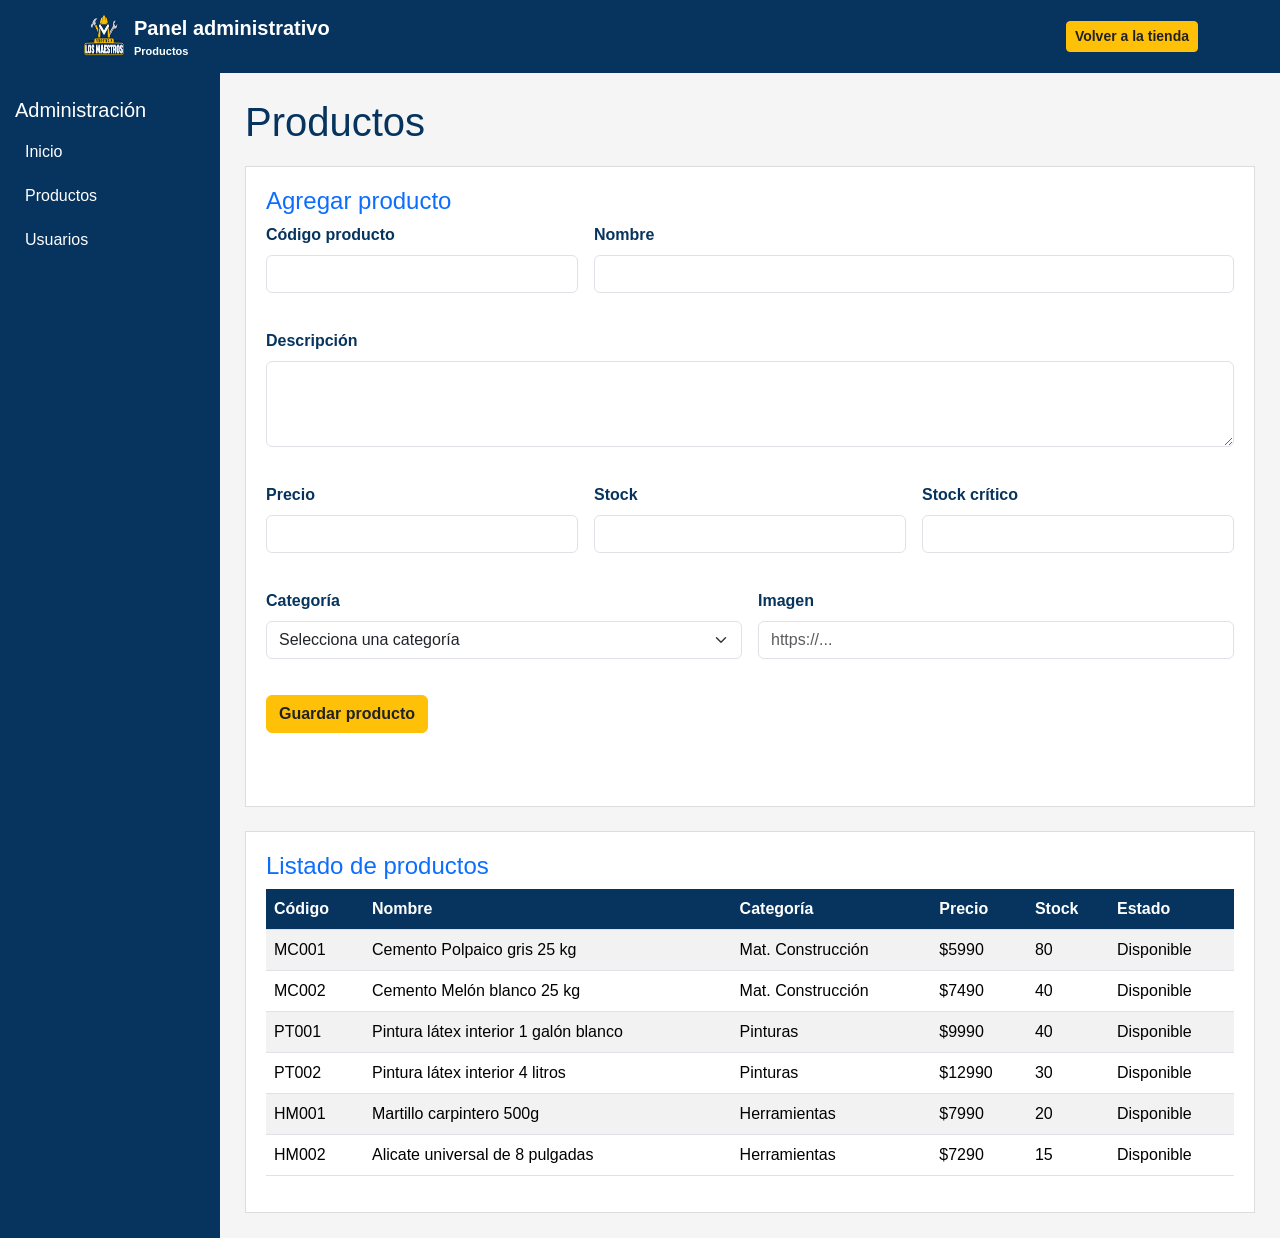
<file: admin-productos.html>
<!doctype html>
<html lang="es">
    <head>
        <meta charset="UTF-8">
        <meta name="viewport" content="width=device-width, initial-scale=1">
        <title>Administrar productos | Ferretería Los Maestros</title>
        <link href="https://cdn.jsdelivr.net/npm/bootstrap@5.3.3/dist/css/bootstrap.min.css" rel="stylesheet">
        <link rel="stylesheet" href="style.css">
    </head>
    <body>
        <header>
            <nav class="navbar">
                <div class="container">
                    <a class="navbar-brand d-flex align-items-center gap-2" href="admin.html">
                        <img src="assets/img/logo-ferreteria-los-maestros.png" alt="Logo de Ferretería Los Maestros">
                        <span>Panel administrativo <small>Productos</small></span>
                    </a>
                    <a class="btn boton-principal btn-sm" href="index.html">Volver a la tienda</a>
                </div>
            </nav>
        </header>
        <div class="panel-admin">
            <aside class="menu-admin">
                <h2>Administración</h2>
                <nav aria-label="Menú administrativo">
                    <a href="admin.html">Inicio</a>
                    <a href="admin-productos.html">Productos</a>
                    <a href="admin-usuarios.html">Usuarios</a>
                </nav>
            </aside>
            <main class="contenido-admin">
                <h1 class="titulo-seccion">Productos</h1>
                <section class="tarjeta mb-4">
                    <h2 class="h4 text-primary">Agregar producto</h2>
                    <form id="form-producto" data-form-admin novalidate>
                        <div class="row g-3">
                            <div class="col-md-4">
                                <label class="form-label" for="codigo">Código producto</label>
                                <input class="form-control" id="codigo" name="codigo" type="text" minlength="3" required>
                                <small class="error-campo" data-error-for="codigo"></small>
                            </div>
                            <div class="col-md-8">
                                <label class="form-label" for="nombre">Nombre</label>
                                <input class="form-control" id="nombre" name="nombre" type="text" maxlength="100" required>
                                <small class="error-campo" data-error-for="nombre"></small>
                            </div>
                            <div class="col-12">
                                <label class="form-label" for="descripcion">Descripción</label>
                                <textarea class="form-control" id="descripcion" name="descripcion" maxlength="500" rows="3"></textarea>
                                <small class="error-campo" data-error-for="descripcion"></small>
                            </div>
                            <div class="col-md-4">
                                <label class="form-label" for="precio">Precio</label>
                                <input class="form-control" id="precio" name="precio" type="number" min="0" step="0.01" required>
                                <small class="error-campo" data-error-for="precio"></small>
                            </div>
                            <div class="col-md-4">
                                <label class="form-label" for="stock">Stock</label>
                                <input class="form-control" id="stock" name="stock" type="number" min="0" step="1" required>
                                <small class="error-campo" data-error-for="stock"></small>
                            </div>
                            <div class="col-md-4">
                                <label class="form-label" for="stock-critico">Stock crítico</label>
                                <input class="form-control" id="stock-critico" name="stockCritico" type="number" min="0" step="1">
                                <small class="error-campo" data-error-for="stockCritico"></small>
                            </div>
                            <div class="col-md-6">
                                <label class="form-label" for="categoria">Categoría</label>
                                <select class="form-select" id="categoria" name="categoria" required>
                                    <option value="">Selecciona una categoría</option>
                                    <option>Mat. Construcción</option>
                                    <option>Pinturas</option>
                                    <option>Herramientas</option>
                                </select>
                                <small class="error-campo" data-error-for="categoria"></small>
                            </div>
                            <div class="col-md-6">
                                <label class="form-label" for="imagen">Imagen</label>
                                <input class="form-control" id="imagen" name="imagen" type="url" placeholder="https://...">
                                <small class="error-campo" data-error-for="imagen"></small>
                            </div>
                        </div>
                        <button class="btn boton-principal mt-3" type="submit">Guardar producto</button>
                        <p id="mensaje-producto" class="mensaje-formulario" data-mensaje aria-live="polite"></p>
                    </form>
                </section>
                <section class="tarjeta">
                    <h2 class="h4 text-primary">Listado de productos</h2>
                    <div class="table-responsive">
                        <table class="table table-striped tabla-admin">
                            <thead>
                                <tr>
                                    <th>Código</th>
                                    <th>Nombre</th>
                                    <th>Categoría</th>
                                    <th>Precio</th>
                                    <th>Stock</th>
                                    <th>Estado</th>
                                </tr>
                            </thead>
                            <tbody id="tabla-productos">
                                <tr>
                                    <td>MC001</td>
                                    <td>Cemento Polpaico gris 25 kg</td>
                                    <td>Mat. Construcción</td>
                                    <td>$5990</td>
                                    <td>80</td>
                                    <td>Disponible</td>
                                </tr>
                                <tr>
                                    <td>MC002</td>
                                    <td>Cemento Melón blanco 25 kg</td>
                                    <td>Mat. Construcción</td>
                                    <td>$7490</td>
                                    <td>40</td>
                                    <td>Disponible</td>
                                </tr>
                                <tr>
                                    <td>PT001</td>
                                    <td>Pintura látex interior 1 galón blanco</td>
                                    <td>Pinturas</td>
                                    <td>$9990</td>
                                    <td>40</td>
                                    <td>Disponible</td>
                                </tr>
                                <tr>
                                    <td>PT002</td>
                                    <td>Pintura látex interior 4 litros</td>
                                    <td>Pinturas</td>
                                    <td>$12990</td>
                                    <td>30</td>
                                    <td>Disponible</td>
                                </tr>
                                <tr>
                                    <td>HM001</td>
                                    <td>Martillo carpintero 500g</td>
                                    <td>Herramientas</td>
                                    <td>$7990</td>
                                    <td>20</td>
                                    <td>Disponible</td>
                                </tr>
                                <tr>
                                    <td>HM002</td>
                                    <td>Alicate universal de 8 pulgadas</td>
                                    <td>Herramientas</td>
                                    <td>$7290</td>
                                    <td>15</td>
                                    <td>Disponible</td>
                                </tr>
                            </tbody>
                        </table>
                    </div>
                </section>
            </main>
        </div>
        <script src="https://cdn.jsdelivr.net/npm/bootstrap@5.3.3/dist/js/bootstrap.bundle.min.js"></script>
        <script src="main.js"></script>
    </body>
</html>
</file>
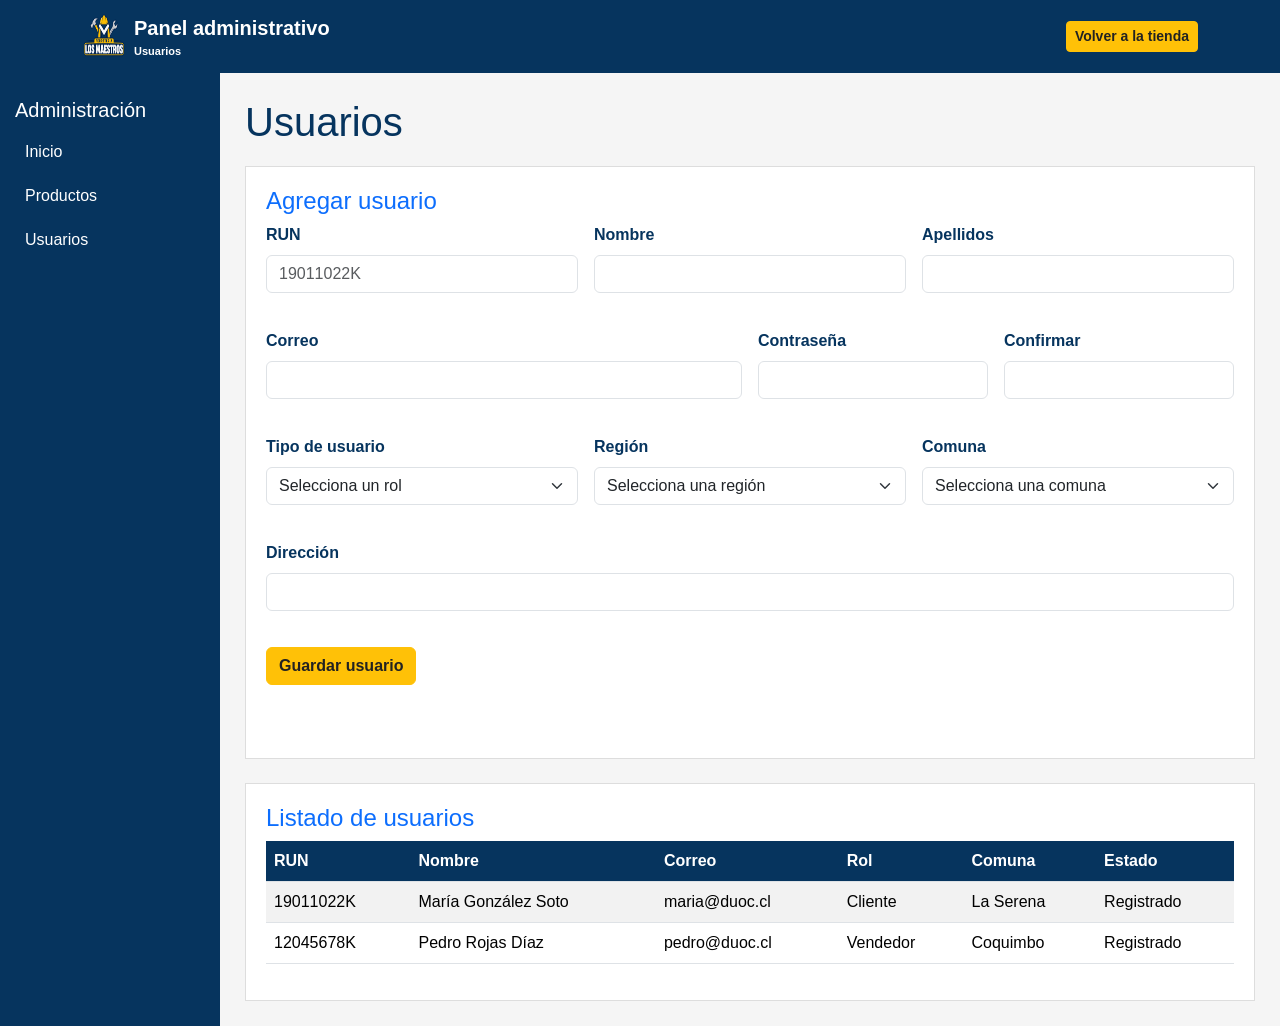
<file: admin-usuarios.html>
<!doctype html>
<html lang="es">

<head>
    <meta charset="UTF-8">
    <meta name="viewport" content="width=device-width, initial-scale=1">
    <title>Administrar usuarios | Ferretería Los Maestros</title>
    <link href="https://cdn.jsdelivr.net/npm/bootstrap@5.3.3/dist/css/bootstrap.min.css" rel="stylesheet">
    <link rel="stylesheet" href="style.css">
</head>

<body>
    <header>
        <nav class="navbar">
            <div class="container">
                <a class="navbar-brand d-flex align-items-center gap-2" href="admin.html">
                    <img src="assets/img/logo-ferreteria-los-maestros.png" alt="Logo de Ferretería Los Maestros">
                    <span>Panel administrativo <small>Usuarios</small></span>
                </a>
                <a class="btn boton-principal btn-sm" href="index.html">Volver a la tienda</a>
            </div>
        </nav>
    </header>
    <div class="panel-admin">
        <aside class="menu-admin">
            <h2>Administración</h2>
            <nav aria-label="Menú administrativo">
                <a href="admin.html">Inicio</a>
                <a href="admin-productos.html">Productos</a>
                <a href="admin-usuarios.html">Usuarios</a>
            </nav>
        </aside>
        <main class="contenido-admin">
            <h1 class="titulo-seccion">Usuarios</h1>
            <section class="tarjeta mb-4">
                <h2 class="h4 text-primary">Agregar usuario</h2>
                <form id="form-usuario" data-form-admin novalidate>
                    <div class="row g-3">
                        <div class="col-md-4">
                            <label class="form-label" for="run">RUN</label>
                            <input class="form-control" id="run" name="run" type="text" minlength="7" maxlength="9"
                                placeholder="19011022K" required>
                            <small class="error-campo" data-error-for="run"></small>
                        </div>
                        <div class="col-md-4">
                            <label class="form-label" for="nombre">Nombre</label>
                            <input class="form-control" id="nombre" name="nombre" type="text" maxlength="50" required>
                            <small class="error-campo" data-error-for="nombre"></small>
                        </div>
                        <div class="col-md-4">
                            <label class="form-label" for="apellidos">Apellidos</label>
                            <input class="form-control" id="apellidos" name="apellidos" type="text" maxlength="100"
                                required>
                            <small class="error-campo" data-error-for="apellidos"></small>
                        </div>
                        <div class="col-md-6">
                            <label class="form-label" for="correo">Correo</label>
                            <input class="form-control" id="correo" name="correo" type="email" maxlength="100" required>
                            <small class="error-campo" data-error-for="correo"></small>
                        </div>
                        <div class="col-md-3">
                            <label class="form-label" for="contrasena">Contraseña</label>
                            <input class="form-control" id="contrasena" name="contrasena" type="password" minlength="4"
                                maxlength="10" required>
                            <small class="error-campo" data-error-for="contrasena"></small>
                        </div>
                        <div class="col-md-3">
                            <label class="form-label" for="confirmar-clave">Confirmar</label>
                            <input class="form-control" id="confirmar-clave" name="confirmarClave" type="password"
                                minlength="4" maxlength="10" required>
                            <small class="error-campo" data-error-for="confirmarClave"></small>
                        </div>
                        <div class="col-md-4">
                            <label class="form-label" for="tipo">Tipo de usuario</label>
                            <select class="form-select" id="tipo" name="tipo" required>
                                <option value="">Selecciona un rol</option>
                                <option>Administrador</option>
                                <option>Cliente</option>
                                <option>Vendedor</option>
                            </select>
                            <small class="error-campo" data-error-for="tipo"></small>
                        </div>
                        <div class="col-md-4">
                            <label class="form-label" for="region">Región</label>
                            <select class="form-select" id="region" name="region" required>
                                <option value="">Selecciona una región</option>
                                <option>Coquimbo</option>
                                <option>Valparaíso</option>
                                <option>Metropolitana</option>
                            </select>
                            <small class="error-campo" data-error-for="region"></small>
                        </div>
                        <div class="col-md-4">
                            <label class="form-label" for="comuna">Comuna</label>
                            <select class="form-select" id="comuna" name="comuna" required>
                                <option value="">Selecciona una comuna</option>
                                <option>La Serena</option>
                                <option>Coquimbo</option>
                                <option>Ovalle</option>
                                <option>Valparaíso</option>
                                <option>Viña del Mar</option>
                                <option>Santiago</option>
                            </select>
                            <small class="error-campo" data-error-for="comuna"></small>
                        </div>
                        <div class="col-12">
                            <label class="form-label" for="direccion">Dirección</label>
                            <input class="form-control" id="direccion" name="direccion" type="text" maxlength="300"
                                required>
                            <small class="error-campo" data-error-for="direccion"></small>
                        </div>
                    </div>
                    <button class="btn boton-principal mt-3" type="submit">Guardar usuario</button>
                    <p id="mensaje-usuario" class="mensaje-formulario" data-mensaje aria-live="polite"></p>
                </form>
            </section>
            <section class="tarjeta">
                <h2 class="h4 text-primary">Listado de usuarios</h2>
                <div class="table-responsive">
                    <table class="table table-striped tabla-admin">
                        <thead>
                            <tr>
                                <th>RUN</th>
                                <th>Nombre</th>
                                <th>Correo</th>
                                <th>Rol</th>
                                <th>Comuna</th>
                                <th>Estado</th>
                            </tr>
                        </thead>
                        <tbody id="tabla-usuarios">
                            <tr>
                                <td>19011022K</td>
                                <td>María González Soto</td>
                                <td>maria@duoc.cl</td>
                                <td>Cliente</td>
                                <td>La Serena</td>
                                <td>Registrado</td>
                            </tr>
                            <tr>
                                <td>12045678K</td>
                                <td>Pedro Rojas Díaz</td>
                                <td>pedro@duoc.cl</td>
                                <td>Vendedor</td>
                                <td>Coquimbo</td>
                                <td>Registrado</td>
                            </tr>
                        </tbody>
                    </table>
                </div>
            </section>
        </main>
    </div>
    <script src="https://cdn.jsdelivr.net/npm/bootstrap@5.3.3/dist/js/bootstrap.bundle.min.js"></script>
    <script src="main.js"></script>
</body>

</html>
</file>
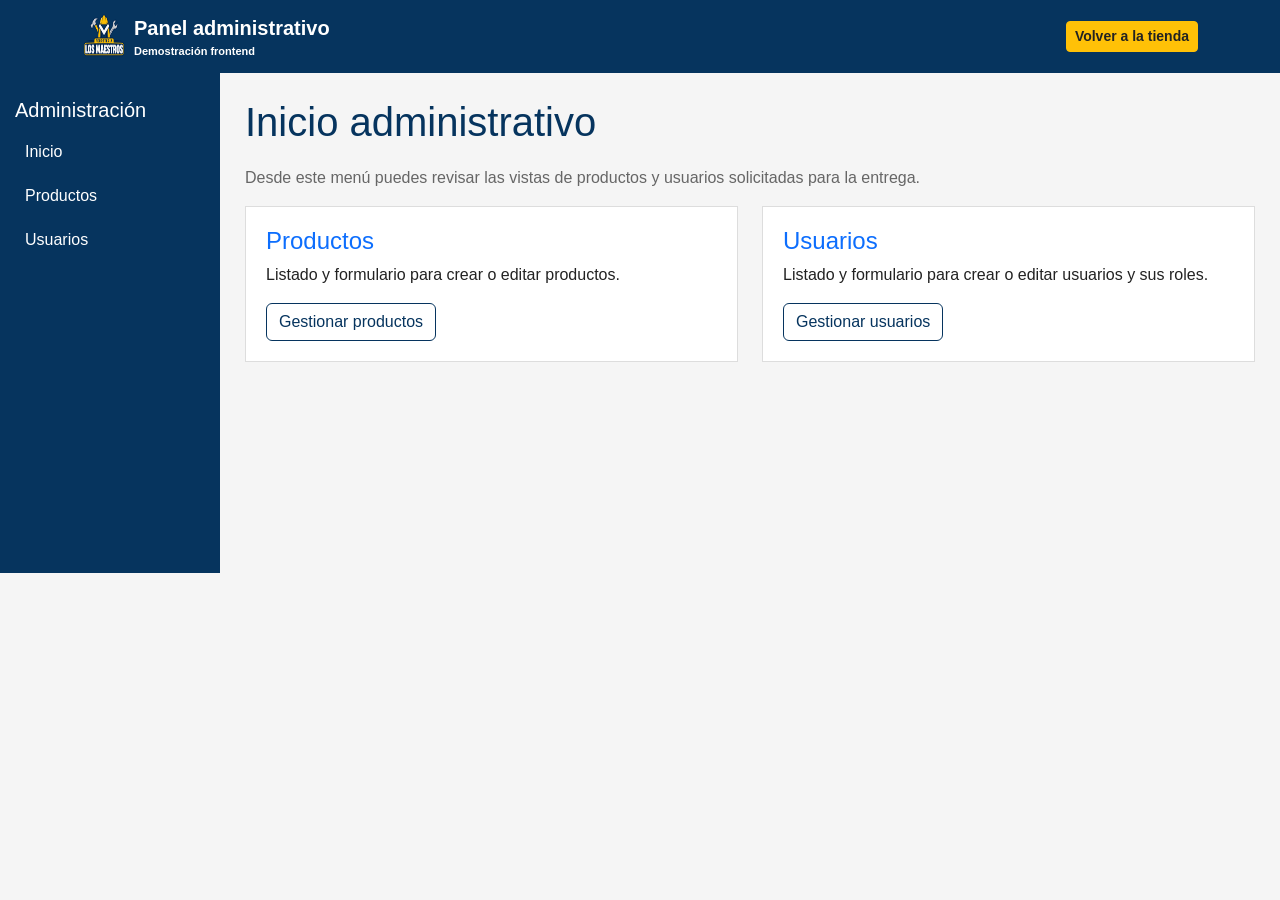
<file: admin.html>
<!doctype html>
<html lang="es">
    <head>
        <meta charset="UTF-8">
        <meta name="viewport" content="width=device-width, initial-scale=1">
        <title>Administración | Ferretería Los Maestros</title>
        <link href="https://cdn.jsdelivr.net/npm/bootstrap@5.3.3/dist/css/bootstrap.min.css" rel="stylesheet">
        <link rel="stylesheet" href="style.css">
    </head>
    <body>
        <header>
            <nav class="navbar">
                <div class="container">
                    <a class="navbar-brand d-flex align-items-center gap-2" href="index.html">
                        <img src="assets/img/logo-ferreteria-los-maestros.png" alt="Logo de Ferretería Los Maestros">
                        <span>Panel administrativo <small>Demostración frontend</small></span>
                    </a>
                    <a class="btn boton-principal btn-sm" href="index.html">Volver a la tienda</a>
                </div>
            </nav>
        </header>
        <div class="panel-admin">
            <aside class="menu-admin">
                <h2>Administración</h2>
                <nav aria-label="Menú administrativo">
                    <a href="admin.html">Inicio</a>
                    <a href="admin-productos.html">Productos</a>
                    <a href="admin-usuarios.html">Usuarios</a>
                </nav>
            </aside>
            <main class="contenido-admin">
                <h1 class="titulo-seccion">Inicio administrativo</h1>
                <p class="texto-gris">Desde este menú puedes revisar las vistas de productos y usuarios solicitadas para la entrega.</p>
                <div class="row row-cols-1 row-cols-md-2 g-4">
                    <div class="col">
                        <section class="tarjeta h-100">
                            <h2 class="h4 text-primary">Productos</h2>
                            <p>Listado y formulario para crear o editar productos.</p>
                            <a class="btn boton-secundario" href="admin-productos.html">Gestionar productos</a>
                        </section>
                    </div>
                    <div class="col">
                        <section class="tarjeta h-100">
                            <h2 class="h4 text-primary">Usuarios</h2>
                            <p>Listado y formulario para crear o editar usuarios y sus roles.</p>
                            <a class="btn boton-secundario" href="admin-usuarios.html">Gestionar usuarios</a>
                        </section>
                    </div>
                </div>
            </main>
        </div>
        <script src="https://cdn.jsdelivr.net/npm/bootstrap@5.3.3/dist/js/bootstrap.bundle.min.js"></script>
        <script src="main.js"></script>
    </body>
</html>
</file>
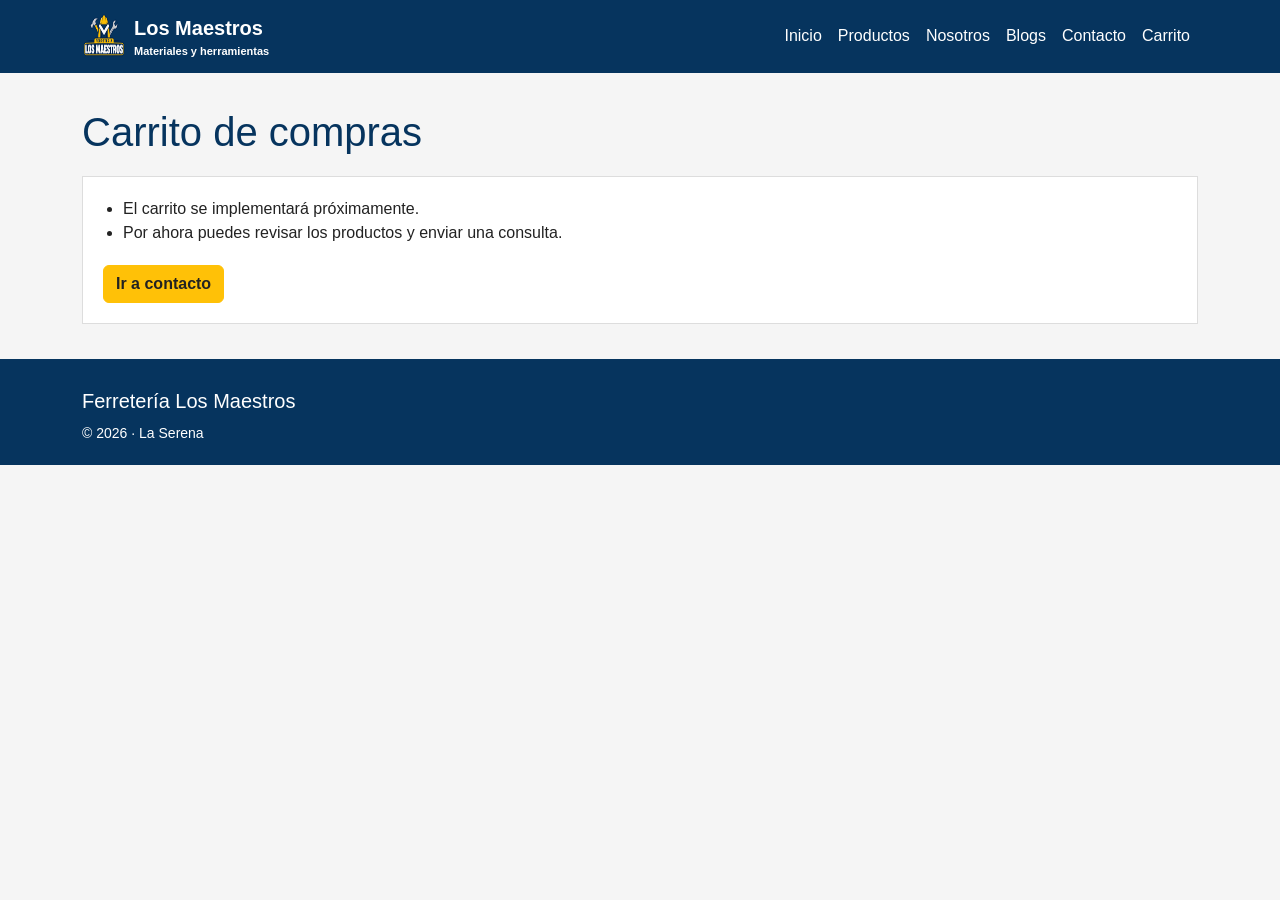
<file: carrito.html>
<!doctype html>
<html lang="es">
    <head>
        <meta charset="UTF-8">
        <meta name="viewport" content="width=device-width, initial-scale=1">
        <title>Carrito | Ferretería Los Maestros</title>
        <link href="https://cdn.jsdelivr.net/npm/bootstrap@5.3.3/dist/css/bootstrap.min.css" rel="stylesheet">
        <link rel="stylesheet" href="style.css">
    </head>
    <body>
        <header>
            <nav class="navbar navbar-expand-lg" data-bs-theme="dark">
                <div class="container">
                    <a class="navbar-brand d-flex align-items-center gap-2" href="index.html">
                        <img src="assets/img/logo-ferreteria-los-maestros.png" alt="Logo de Ferretería Los Maestros">
                        <span>Los Maestros <small>Materiales y herramientas</small></span>
                    </a>
                    <button class="navbar-toggler" type="button" data-bs-toggle="collapse" data-bs-target="#menu-principal" aria-controls="menu-principal" aria-expanded="false" aria-label="Abrir menú">
                        <span class="navbar-toggler-icon"></span>
                    </button>
                    <div class="collapse navbar-collapse" id="menu-principal">
                        <ul class="navbar-nav ms-auto align-items-lg-center">
                            <li class="nav-item"><a class="nav-link" href="index.html">Inicio</a></li>
                            <li class="nav-item"><a class="nav-link" href="productos.html">Productos</a></li>
                            <li class="nav-item"><a class="nav-link" href="nosotros.html">Nosotros</a></li>
                            <li class="nav-item"><a class="nav-link" href="blogs.html">Blogs</a></li>
                            <li class="nav-item"><a class="nav-link" href="contacto.html">Contacto</a></li>
                            <li class="nav-item"><a class="nav-link active" href="carrito.html">Carrito</a></li>
                        </ul>
                    </div>
                </div>
            </nav>
        </header>
        <main class="espacio-seccion">
            <div class="container">
                <h1 class="titulo-seccion">Carrito de compras</h1>
                <section class="tarjeta">
                    <ul class="lista-simple">
                        <li>El carrito se implementará próximamente.</li>
                        <li>Por ahora puedes revisar los productos y enviar una consulta.</li>
                    </ul>
                    <a class="btn boton-principal" href="contacto.html">Ir a contacto</a>
                </section>
            </div>
        </main>
        <footer class="pie">
            <div class="container">
                <h2 class="h5">Ferretería Los Maestros</h2>
                <small>© <span data-anio></span> · La Serena</small>
            </div>
        </footer>
        <script src="https://cdn.jsdelivr.net/npm/bootstrap@5.3.3/dist/js/bootstrap.bundle.min.js"></script>
        <script src="main.js"></script>
    </body>
</html>
</file>
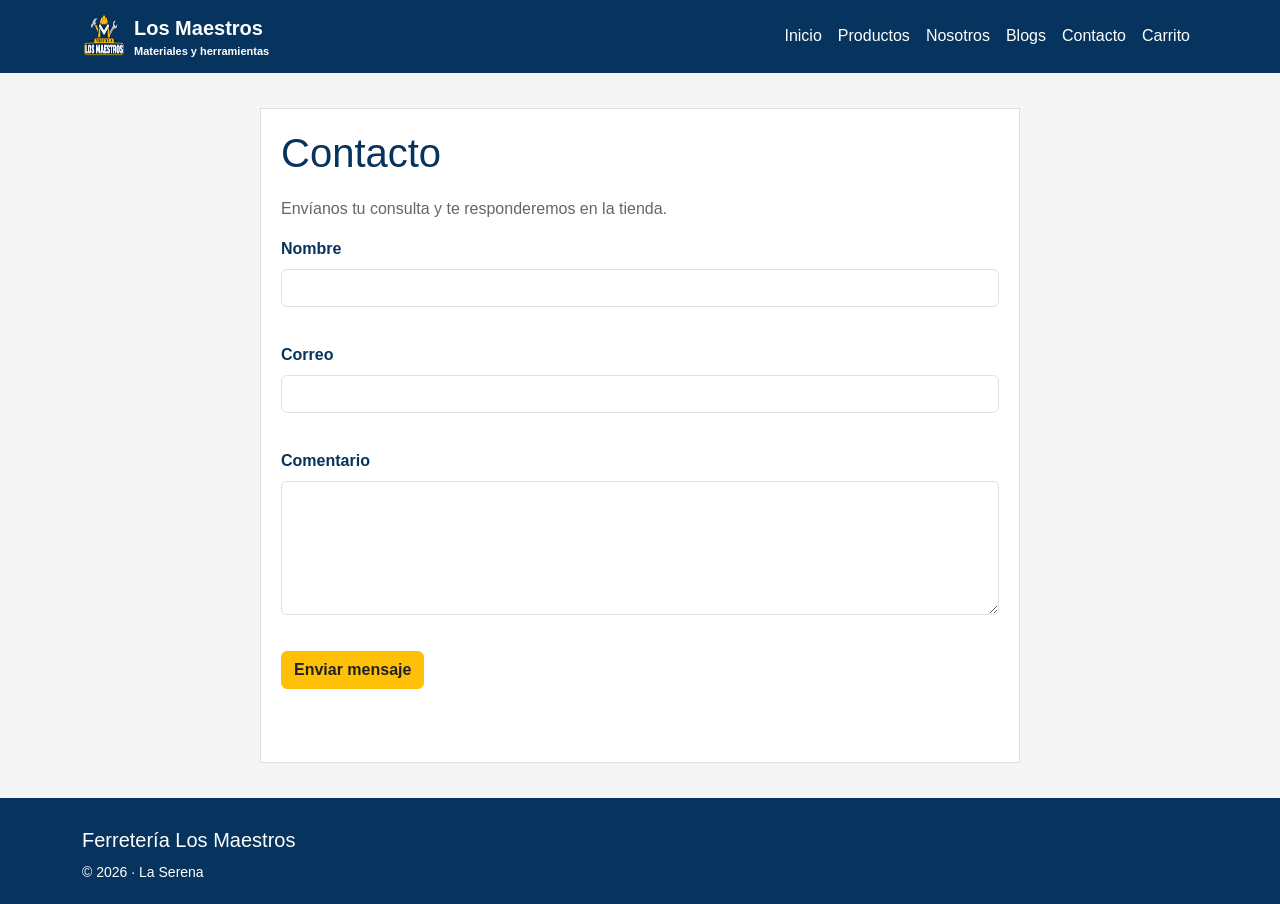
<file: contacto.html>
<!doctype html>
<html lang="es">
    <head>
        <meta charset="UTF-8">
        <meta name="viewport" content="width=device-width, initial-scale=1">
        <title>Contacto | Ferretería Los Maestros</title>
        <link href="https://cdn.jsdelivr.net/npm/bootstrap@5.3.3/dist/css/bootstrap.min.css" rel="stylesheet">
        <link rel="stylesheet" href="style.css">
    </head>
    <body>
        <header>
            <nav class="navbar navbar-expand-lg" data-bs-theme="dark">
                <div class="container">
                    <a class="navbar-brand d-flex align-items-center gap-2" href="index.html">
                        <img src="assets/img/logo-ferreteria-los-maestros.png" alt="Logo de Ferretería Los Maestros">
                        <span>Los Maestros <small>Materiales y herramientas</small></span>
                    </a>
                    <button class="navbar-toggler" type="button" data-bs-toggle="collapse" data-bs-target="#menu-principal" aria-controls="menu-principal" aria-expanded="false" aria-label="Abrir menú">
                        <span class="navbar-toggler-icon"></span>
                    </button>
                    <div class="collapse navbar-collapse" id="menu-principal">
                        <ul class="navbar-nav ms-auto">
                            <li class="nav-item"><a class="nav-link" href="index.html">Inicio</a></li>
                            <li class="nav-item"><a class="nav-link" href="productos.html">Productos</a></li>
                            <li class="nav-item"><a class="nav-link" href="nosotros.html">Nosotros</a></li>
                            <li class="nav-item"><a class="nav-link" href="blogs.html">Blogs</a></li>
                            <li class="nav-item"><a class="nav-link active" href="contacto.html">Contacto</a></li>
                            <li class="nav-item"><a class="nav-link" href="carrito.html">Carrito</a></li>
                        </ul>
                    </div>
                </div>
            </nav>
        </header>
        <main class="espacio-seccion">
            <div class="container">
                <div class="tarjeta-formulario">
                    <h1 class="titulo-seccion">Contacto</h1>
                    <p class="texto-gris">Envíanos tu consulta y te responderemos en la tienda.</p>
                    <form id="form-contacto" novalidate>
                        <div class="mb-3">
                            <label class="form-label" for="nombre">Nombre</label>
                            <input class="form-control" id="nombre" name="nombre" type="text" maxlength="100" autocomplete="name" required>
                            <small class="error-campo" data-error-for="nombre"></small>
                        </div>
                        <div class="mb-3">
                            <label class="form-label" for="correo">Correo</label>
                            <input class="form-control" id="correo" name="correo" type="email" maxlength="100" autocomplete="email">
                            <small class="error-campo" data-error-for="correo"></small>
                        </div>
                        <div class="mb-3">
                            <label class="form-label" for="comentario">Comentario</label>
                            <textarea class="form-control" id="comentario" name="comentario" rows="5" maxlength="500" required></textarea>
                            <small class="error-campo" data-error-for="comentario"></small>
                        </div>
                        <button class="btn boton-principal" type="submit">Enviar mensaje</button>
                        <p class="mensaje-formulario" data-mensaje aria-live="polite"></p>
                    </form>
                </div>
            </div>
        </main>
        <footer class="pie">
            <div class="container">
                <h2 class="h5">Ferretería Los Maestros</h2>
                <small>© <span data-anio></span> · La Serena</small>
            </div>
        </footer>
        <script src="https://cdn.jsdelivr.net/npm/bootstrap@5.3.3/dist/js/bootstrap.bundle.min.js"></script>
        <script src="main.js"></script>
    </body>
</html>
</file>
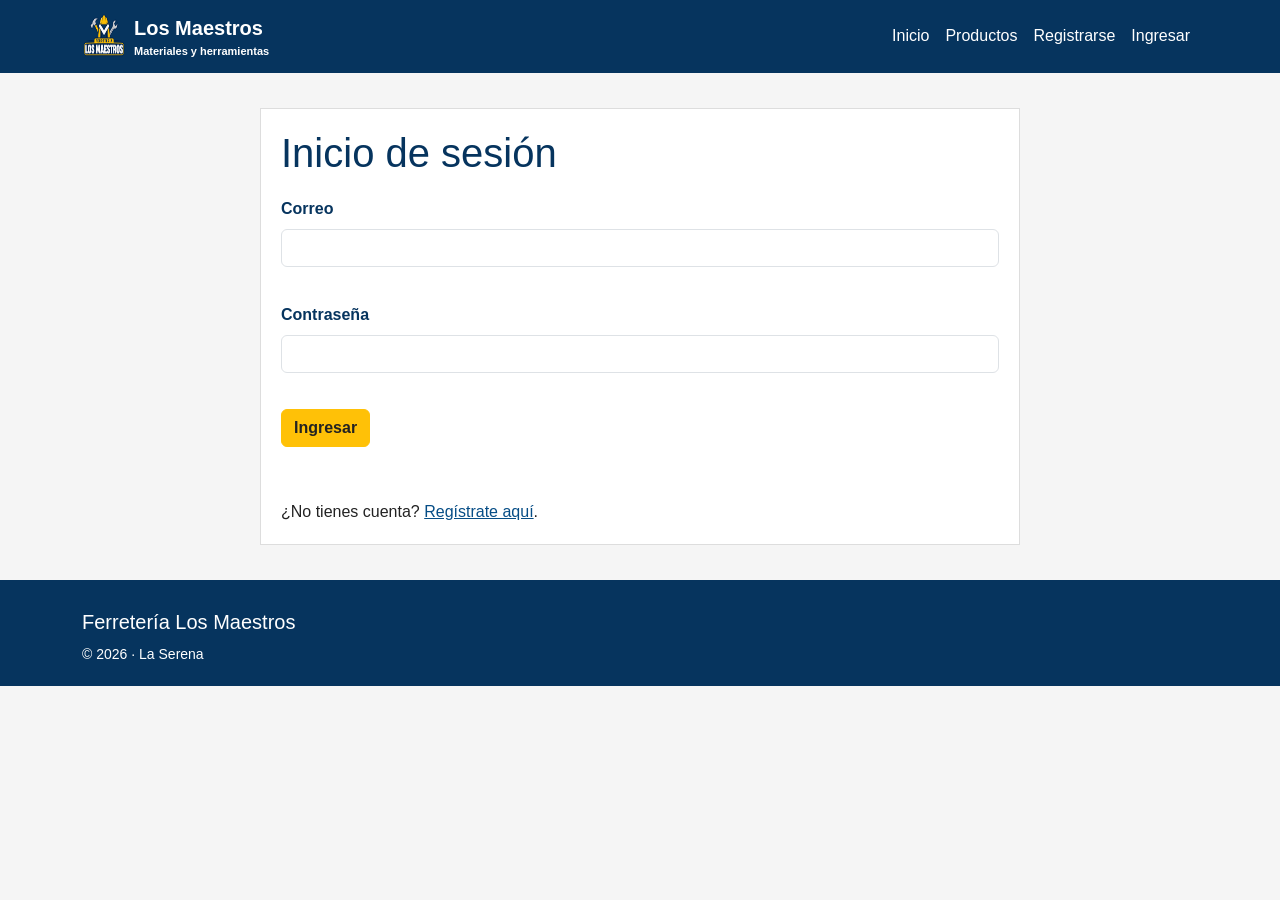
<file: login.html>
<!doctype html>
<html lang="es">
    <head>
        <meta charset="UTF-8">
        <meta name="viewport" content="width=device-width, initial-scale=1">
        <title>Inicio de sesión | Ferretería Los Maestros</title>
        <link href="https://cdn.jsdelivr.net/npm/bootstrap@5.3.3/dist/css/bootstrap.min.css" rel="stylesheet">
        <link rel="stylesheet" href="style.css">
    </head>
    <body>
        <header>
            <nav class="navbar navbar-expand-lg" data-bs-theme="dark">
                <div class="container">
                    <a class="navbar-brand d-flex align-items-center gap-2" href="index.html">
                        <img src="assets/img/logo-ferreteria-los-maestros.png" alt="Logo de Ferretería Los Maestros">
                        <span>Los Maestros <small>Materiales y herramientas</small></span>
                    </a>
                    <button class="navbar-toggler" type="button" data-bs-toggle="collapse" data-bs-target="#menu-principal" aria-controls="menu-principal" aria-expanded="false" aria-label="Abrir menú">
                        <span class="navbar-toggler-icon"></span>
                    </button>
                    <div class="collapse navbar-collapse" id="menu-principal">
                        <ul class="navbar-nav ms-auto">
                            <li class="nav-item"><a class="nav-link" href="index.html">Inicio</a></li>
                            <li class="nav-item"><a class="nav-link" href="productos.html">Productos</a></li>
                            <li class="nav-item"><a class="nav-link" href="registro.html">Registrarse</a></li>
                            <li class="nav-item"><a class="nav-link active" href="login.html">Ingresar</a></li>
                        </ul>
                    </div>
                </div>
            </nav>
        </header>
        <main class="espacio-seccion">
            <div class="container">
                <div class="tarjeta-formulario">
                    <h1 class="titulo-seccion">Inicio de sesión</h1>
                    <form id="form-login" novalidate>
                        <div class="mb-3">
                            <label class="form-label" for="correo">Correo</label>
                            <input class="form-control" id="correo" name="correo" type="email" maxlength="100" autocomplete="email" required>
                            <small class="error-campo" data-error-for="correo"></small>
                        </div>
                        <div class="mb-3">
                            <label class="form-label" for="clave">Contraseña</label>
                            <input class="form-control" id="clave" name="clave" type="password" minlength="4" maxlength="10" autocomplete="current-password" required>
                            <small class="error-campo" data-error-for="clave"></small>
                        </div>
                        <button class="btn boton-principal" type="submit">Ingresar</button>
                        <p class="mensaje-formulario" data-mensaje aria-live="polite"></p>
                    </form>
                    <p class="mb-0">¿No tienes cuenta? <a href="registro.html">Regístrate aquí</a>.</p>
                </div>
            </div>
        </main>
        <footer class="pie">
            <div class="container">
                <h2 class="h5">Ferretería Los Maestros</h2>
                <small>© <span data-anio></span> · La Serena</small>
            </div>
        </footer>
        <script src="https://cdn.jsdelivr.net/npm/bootstrap@5.3.3/dist/js/bootstrap.bundle.min.js"></script>
        <script src="main.js"></script>
    </body>
</html>
</file>
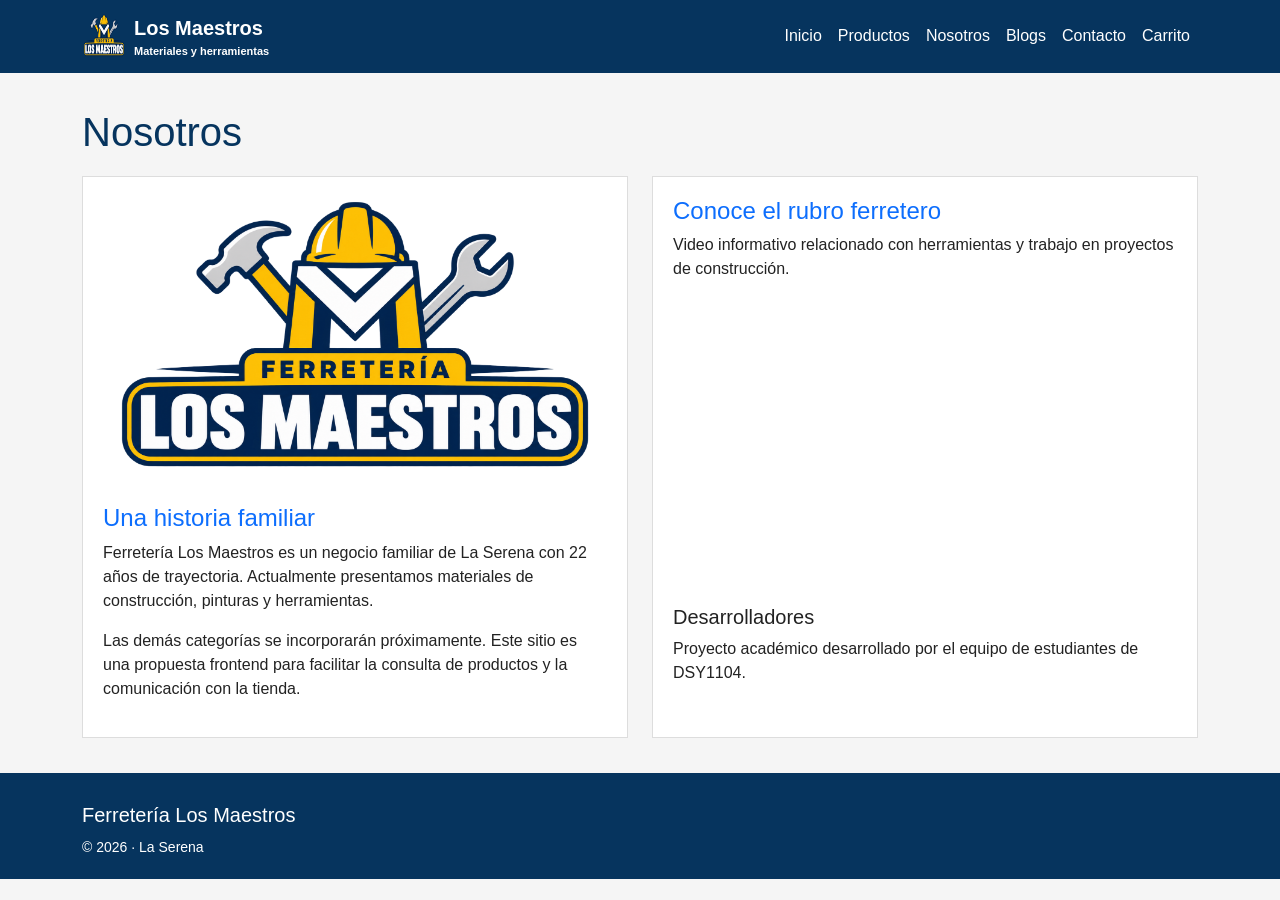
<file: nosotros.html>
<!doctype html>
<html lang="es">
    <head>
        <meta charset="UTF-8">
        <meta name="viewport" content="width=device-width, initial-scale=1">
        <title>Nosotros | Ferretería Los Maestros</title>
        <link href="https://cdn.jsdelivr.net/npm/bootstrap@5.3.3/dist/css/bootstrap.min.css" rel="stylesheet">
        <link rel="stylesheet" href="style.css">
    </head>
    <body>
        <header>
            <nav class="navbar navbar-expand-lg" data-bs-theme="dark">
                <div class="container">
                    <a class="navbar-brand d-flex align-items-center gap-2" href="index.html">
                        <img src="assets/img/logo-ferreteria-los-maestros.png" alt="Logo de Ferretería Los Maestros">
                        <span>Los Maestros <small>Materiales y herramientas</small></span>
                    </a>
                    <button class="navbar-toggler" type="button" data-bs-toggle="collapse" data-bs-target="#menu-principal" aria-controls="menu-principal" aria-expanded="false" aria-label="Abrir menú">
                        <span class="navbar-toggler-icon"></span>
                    </button>
                    <div class="collapse navbar-collapse" id="menu-principal">
                        <ul class="navbar-nav ms-auto">
                            <li class="nav-item"><a class="nav-link" href="index.html">Inicio</a></li>
                            <li class="nav-item"><a class="nav-link" href="productos.html">Productos</a></li>
                            <li class="nav-item"><a class="nav-link active" href="nosotros.html">Nosotros</a></li>
                            <li class="nav-item"><a class="nav-link" href="blogs.html">Blogs</a></li>
                            <li class="nav-item"><a class="nav-link" href="contacto.html">Contacto</a></li>
                            <li class="nav-item"><a class="nav-link" href="carrito.html">Carrito</a></li>
                        </ul>
                    </div>
                </div>
            </nav>
        </header>
        <main class="espacio-seccion">
            <div class="container">
                <h1 class="titulo-seccion">Nosotros</h1>
                <div class="row g-4">
                    <div class="col-lg-6">
                        <section class="tarjeta h-100">
                            <img src="assets/img/logo-ferreteria-los-maestros.png" alt="Logo de Ferretería Los Maestros">
                            <h2 class="h4 mt-4 text-primary">Una historia familiar</h2>
                            <p>
                                Ferretería Los Maestros es un negocio familiar de La Serena con 22 años de trayectoria. Actualmente presentamos materiales de construcción, pinturas y herramientas.
                            </p>
                            <p>
                                Las demás categorías se incorporarán próximamente. Este sitio es una propuesta frontend para facilitar la consulta de productos y la comunicación con la tienda.
                            </p>
                        </section>
                    </div>
                    <div class="col-lg-6">
                        <section class="tarjeta h-100">
                            <h2 class="h4 text-primary">Conoce el rubro ferretero</h2>
                            <p>Video informativo relacionado con herramientas y trabajo en proyectos de construcción.</p>
                            <div class="ratio ratio-16x9">
                                <iframe src="https://www.youtube.com/embed/8Qn_spdM5Zg" title="Video informativo sobre herramientas" allowfullscreen></iframe>
                            </div>
                            <h2 class="h5 mt-4">Desarrolladores</h2>
                            <p class="mb-0">Proyecto académico desarrollado por el equipo de estudiantes de DSY1104.</p>
                        </section>
                    </div>
                </div>
            </div>
        </main>
        <footer class="pie">
            <div class="container">
                <h2 class="h5">Ferretería Los Maestros</h2>
                <small>© <span data-anio></span> · La Serena</small>
            </div>
        </footer>
        <script src="https://cdn.jsdelivr.net/npm/bootstrap@5.3.3/dist/js/bootstrap.bundle.min.js"></script>
        <script src="main.js"></script>
    </body>
</html>
</file>
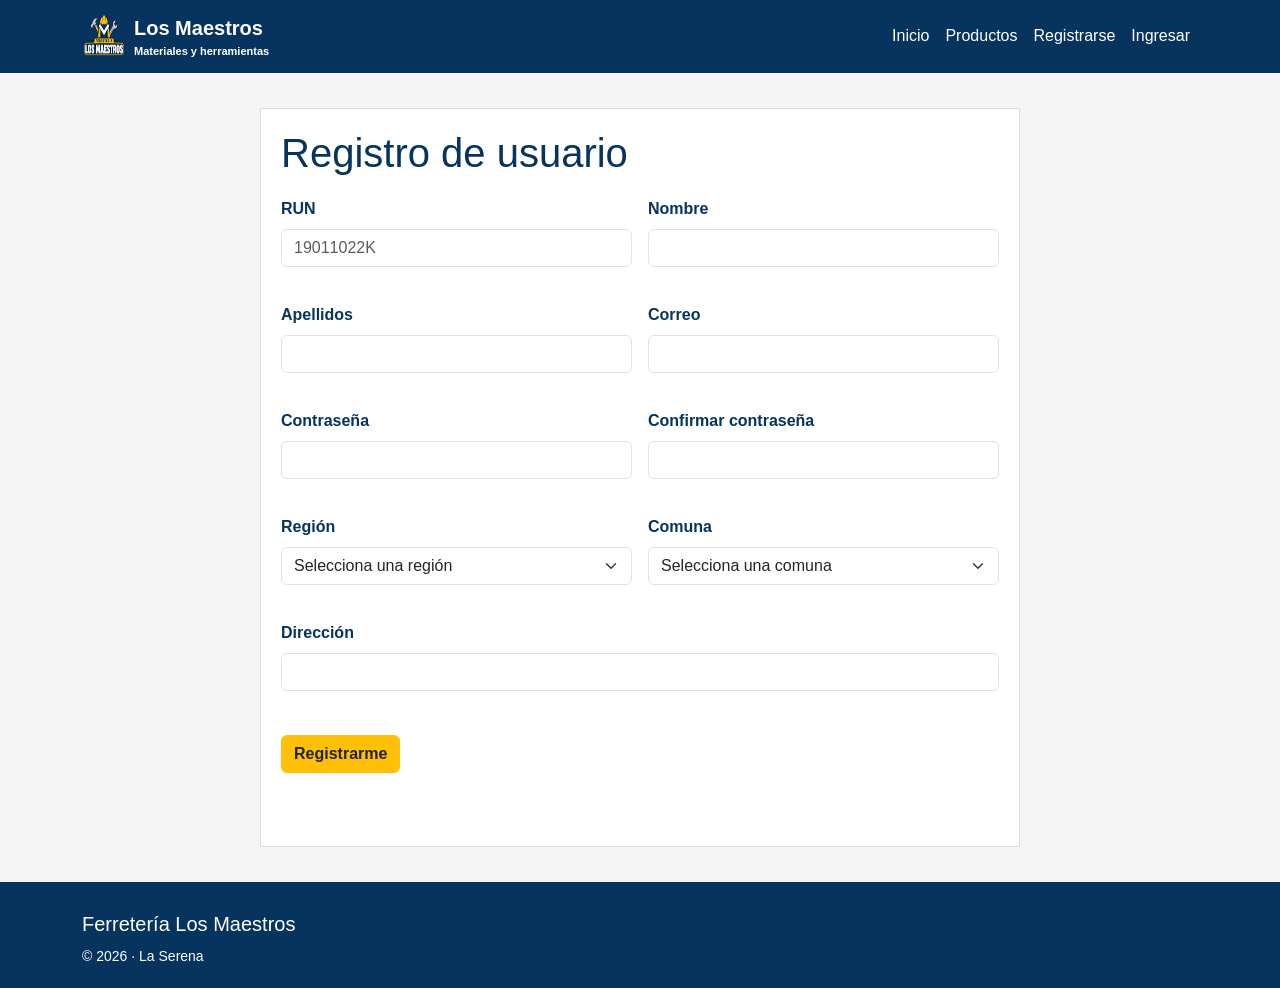
<file: registro.html>
<!doctype html>
<html lang="es">
    <head>
        <meta charset="UTF-8">
        <meta name="viewport" content="width=device-width, initial-scale=1">
        <title>Registro | Ferretería Los Maestros</title>
        <link href="https://cdn.jsdelivr.net/npm/bootstrap@5.3.3/dist/css/bootstrap.min.css" rel="stylesheet">
        <link rel="stylesheet" href="style.css">
    </head>
    <body>
        <header>
            <nav class="navbar navbar-expand-lg" data-bs-theme="dark">
                <div class="container">
                    <a class="navbar-brand d-flex align-items-center gap-2" href="index.html">
                        <img src="assets/img/logo-ferreteria-los-maestros.png" alt="Logo de Ferretería Los Maestros">
                        <span>Los Maestros <small>Materiales y herramientas</small></span>
                    </a>
                    <button class="navbar-toggler" type="button" data-bs-toggle="collapse" data-bs-target="#menu-principal" aria-controls="menu-principal" aria-expanded="false" aria-label="Abrir menú">
                        <span class="navbar-toggler-icon"></span>
                    </button>
                    <div class="collapse navbar-collapse" id="menu-principal">
                        <ul class="navbar-nav ms-auto">
                            <li class="nav-item"><a class="nav-link" href="index.html">Inicio</a></li>
                            <li class="nav-item"><a class="nav-link" href="productos.html">Productos</a></li>
                            <li class="nav-item"><a class="nav-link active" href="registro.html">Registrarse</a></li>
                            <li class="nav-item"><a class="nav-link" href="login.html">Ingresar</a></li>
                        </ul>
                    </div>
                </div>
            </nav>
        </header>
        <main class="espacio-seccion">
            <div class="container">
                <div class="tarjeta-formulario">
                    <h1 class="titulo-seccion">Registro de usuario</h1>
                    <form id="form-registro" novalidate>
                        <div class="row g-3">
                            <div class="col-md-6">
                                <label class="form-label" for="run">RUN</label>
                                <input class="form-control" id="run" name="run" type="text" minlength="7" maxlength="9" placeholder="19011022K" autocomplete="off" required>
                                <small class="error-campo" data-error-for="run"></small>
                            </div>
                            <div class="col-md-6">
                                <label class="form-label" for="nombre">Nombre</label>
                                <input class="form-control" id="nombre" name="nombre" type="text" maxlength="50" autocomplete="given-name" required>
                                <small class="error-campo" data-error-for="nombre"></small>
                            </div>
                            <div class="col-md-6">
                                <label class="form-label" for="apellidos">Apellidos</label>
                                <input class="form-control" id="apellidos" name="apellidos" type="text" maxlength="100" autocomplete="family-name" required>
                                <small class="error-campo" data-error-for="apellidos"></small>
                            </div>
                            <div class="col-md-6">
                                <label class="form-label" for="correo">Correo</label>
                                <input class="form-control" id="correo" name="correo" type="email" maxlength="100" autocomplete="email" required>
                                <small class="error-campo" data-error-for="correo"></small>
                            </div>
                            <div class="col-md-6">
                                <label class="form-label" for="contrasena">Contraseña</label>
                                <input class="form-control" id="contrasena" name="contrasena" type="password" minlength="4" maxlength="10" autocomplete="new-password" required>
                                <small class="error-campo" data-error-for="contrasena"></small>
                            </div>
                            <div class="col-md-6">
                                <label class="form-label" for="confirmar-clave">Confirmar contraseña</label>
                                <input class="form-control" id="confirmar-clave" name="confirmarClave" type="password" minlength="4" maxlength="10" autocomplete="new-password" required>
                                <small class="error-campo" data-error-for="confirmarClave"></small>
                            </div>
                            <div class="col-md-6">
                                <label class="form-label" for="region">Región</label>
                                <select class="form-select" id="region" name="region" required>
                                    <option value="">Selecciona una región</option>
                                    <option>Coquimbo</option>
                                    <option>Valparaíso</option>
                                    <option>Metropolitana</option>
                                </select>
                                <small class="error-campo" data-error-for="region"></small>
                            </div>
                            <div class="col-md-6">
                                <label class="form-label" for="comuna">Comuna</label>
                                <select class="form-select" id="comuna" name="comuna" required>
                                    <option value="">Selecciona una comuna</option>
                                    <option>La Serena</option>
                                    <option>Coquimbo</option>
                                    <option>Ovalle</option>
                                    <option>Valparaíso</option>
                                    <option>Viña del Mar</option>
                                    <option>Santiago</option>
                                </select>
                                <small class="error-campo" data-error-for="comuna"></small>
                            </div>
                            <div class="col-12">
                                <label class="form-label" for="direccion">Dirección</label>
                                <input class="form-control" id="direccion" name="direccion" type="text" maxlength="300" autocomplete="street-address" required>
                                <small class="error-campo" data-error-for="direccion"></small>
                            </div>
                        </div>
                        <input name="tipo" type="hidden" value="Cliente">
                        <button class="btn boton-principal mt-4" type="submit">Registrarme</button>
                        <p class="mensaje-formulario" data-mensaje aria-live="polite"></p>
                    </form>
                </div>
            </div>
        </main>
        <footer class="pie">
            <div class="container">
                <h2 class="h5">Ferretería Los Maestros</h2>
                <small>© <span data-anio></span> · La Serena</small>
            </div>
        </footer>
        <script src="https://cdn.jsdelivr.net/npm/bootstrap@5.3.3/dist/js/bootstrap.bundle.min.js"></script>
        <script src="main.js"></script>
    </body>
</html>
</file>
<file: style.css>
* {
    box-sizing: border-box;
}

body {
    margin: 0;
    background: #f5f5f5;
    color: #222;
    font-family: Arial, Helvetica, sans-serif;
}

img {
    max-width: 100%;
}

a {
    color: #064d86;
}

.navbar,
.banner,
.pie,
.menu-admin {
    background: #06345e;
}

.navbar-brand img {
    width: 44px;
    height: 44px;
}

.navbar-brand span {
    color: white;
    font-weight: bold;
}

.navbar-brand small {
    display: block;
    color: white;
    font-size: 11px;
}

.navbar .nav-link {
    color: white;
}

.navbar .nav-link:hover {
    color: #ffc107;
}

.banner {
    padding: 40px 0;
    color: white;
}

.banner h1 {
    font-size: 36px;
}

.banner p {
    color: white;
}

.imagen-principal {
    max-height: 260px;
}

.espacio-seccion {
    padding: 35px 0;
}

.titulo-seccion {
    margin-bottom: 20px;
    color: #06345e;
}

.lista-productos,
.lista-simple {
    padding: 0;
}

.lista-productos {
    list-style: none;
}

.lista-productos li {
    display: flex;
    align-items: center;
    gap: 18px;
    margin-bottom: 15px;
    padding: 15px;
    border: 1px solid #ddd;
    background: white;
}

.lista-productos img {
    width: 130px;
    height: 90px;
    object-fit: cover;
}

.lista-productos h2,
.lista-productos h3 {
    margin: 5px 0;
    color: #06345e;
    font-size: 18px;
}

.lista-productos p {
    margin: 5px 0;
}

.lista-simple {
    margin-bottom: 20px;
    padding-left: 20px;
}

.categoria-producto,
.texto-gris {
    color: #666;
}

.categoria-producto {
    font-size: 14px;
}

.precio-producto {
    color: #06345e;
    font-weight: bold;
}

.boton-principal {
    border: 1px solid #ffc107;
    background: #ffc107;
    color: #222;
    font-weight: bold;
}

.boton-secundario {
    border: 1px solid #06345e;
    color: #06345e;
}

.boton-secundario:hover {
    background: #06345e;
    color: white;
}

.tarjeta,
.tarjeta-formulario,
.tarjeta-carrito {
    border: 1px solid #ddd;
    background: white;
}

.tarjeta {
    padding: 20px;
}

.tarjeta-formulario {
    max-width: 760px;
    margin: 0 auto;
    padding: 20px;
}

.form-label {
    color: #06345e;
    font-weight: bold;
}

.error-campo {
    display: block;
    min-height: 20px;
    color: #b00020;
    font-size: 14px;
}

.mensaje-formulario {
    min-height: 22px;
    margin-top: 15px;
    color: #087f23;
}

.panel-admin {
    display: flex;
    min-height: 500px;
}

.menu-admin {
    width: 220px;
    padding: 25px 15px;
}

.menu-admin h2 {
    color: white;
    font-size: 20px;
}

.menu-admin a {
    display: block;
    padding: 10px;
    color: white;
    text-decoration: none;
}

.menu-admin a:hover {
    background: #0b5a99;
}

.contenido-admin {
    flex: 1;
    padding: 25px;
}

.tabla-admin {
    background: white;
}

.tabla-admin th {
    background: #06345e;
    color: white;
}

.pie {
    padding: 30px 0 20px;
    color: white;
}

.pie a {
    color: white;
}

@media (max-width: 768px) {
    .banner h1 {
        font-size: 30px;
    }

    .lista-productos li {
        align-items: flex-start;
    }

    .lista-productos img {
        width: 95px;
        height: 75px;
    }

    .panel-admin {
        display: block;
    }

    .menu-admin {
        width: 100%;
    }

    .menu-admin nav {
        display: flex;
        flex-wrap: wrap;
    }

    .contenido-admin {
        padding: 20px 12px;
    }
}
</file>
